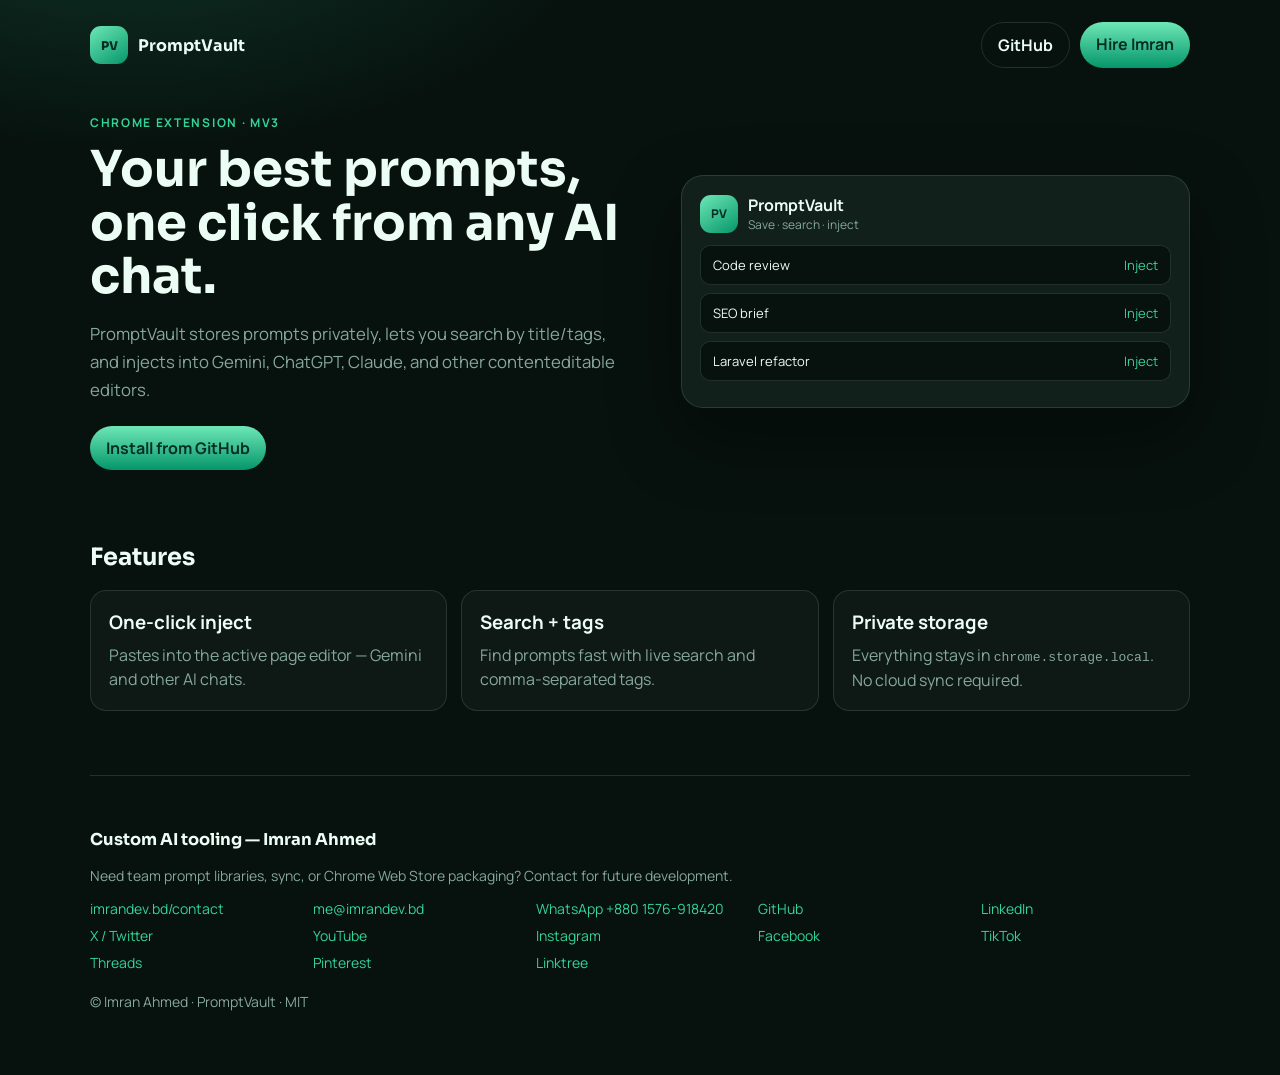
<file: index.html>
<!DOCTYPE html>
<html lang="en">
<head>
  <meta charset="UTF-8" />
  <meta name="viewport" content="width=device-width, initial-scale=1" />
  <title>PromptVault — AI Prompt Saver Chrome Extension | Imran Ahmed</title>
  <meta name="description" content="PromptVault saves, searches, and one-click injects your best AI prompts into Gemini, ChatGPT, Claude, and more. Private local storage." />
  <meta name="author" content="Imran Ahmed" />
  <link href="https://fonts.googleapis.com/css2?family=Manrope:wght@500;600;700&family=Sora:wght@600;700&display=swap" rel="stylesheet" />
  <style>
    :root{--bg:#07110e;--ink:#ecfdf5;--muted:#86a89a;--line:rgba(134,168,154,.2);--card:#12201c;--accent:#34d399}
    *{box-sizing:border-box}body{margin:0;font-family:Manrope,system-ui,sans-serif;color:var(--ink);background:radial-gradient(900px 480px at 10% -10%,rgba(52,211,153,.18),transparent 55%),var(--bg)}
    a{color:var(--accent);text-decoration:none}.wrap{width:min(1100px,calc(100% - 2rem));margin:0 auto}
    nav{display:flex;justify-content:space-between;align-items:center;padding:22px 0}.brand{display:flex;gap:10px;align-items:center;font-family:Sora,sans-serif;font-weight:700}
    .mark{width:38px;height:38px;border-radius:11px;display:grid;place-items:center;background:linear-gradient(145deg,#6ee7b7,#059669);color:#052e25;font-size:12px;font-weight:800}
    .btn{display:inline-flex;padding:11px 16px;border-radius:999px;border:1px solid var(--line);color:var(--ink);font-weight:700}
    .btn.primary{background:linear-gradient(180deg,#6ee7b7,#059669);color:#052e25;border:0}
    .hero{display:grid;grid-template-columns:1.05fr .95fr;gap:28px;padding:24px 0 64px;align-items:center}
    @media(max-width:900px){.hero{grid-template-columns:1fr}}
    h1{font-family:Sora,sans-serif;font-size:clamp(2rem,4vw,3.1rem);line-height:1.08;margin:0 0 14px}
    .lede{color:var(--muted);font-size:1.05rem;line-height:1.65;max-width:34rem}
    .actions{display:flex;flex-wrap:wrap;gap:10px;margin-top:22px}
    .dash{background:var(--card);border:1px solid var(--line);border-radius:22px;padding:18px;box-shadow:0 28px 70px rgba(0,0,0,.35)}
    .row{display:flex;justify-content:space-between;gap:8px;padding:10px 12px;border-radius:10px;background:#07110e;border:1px solid var(--line);margin-bottom:8px;font-size:13px}
    section{padding:8px 0 64px}section h2{font-family:Sora,sans-serif;margin:0 0 10px}
    .grid{display:grid;grid-template-columns:repeat(3,1fr);gap:14px;margin-top:18px}
    @media(max-width:800px){.grid{grid-template-columns:1fr}}
    .card{background:rgba(255,255,255,.03);border:1px solid var(--line);border-radius:16px;padding:18px}
    .card h3{margin:0 0 8px}.card p{margin:0;color:var(--muted);line-height:1.55}
    footer{border-top:1px solid var(--line);padding:36px 0 50px;color:var(--muted);font-size:14px}
    footer h3{color:var(--ink);font-family:Sora,sans-serif}.contacts{display:grid;grid-template-columns:repeat(auto-fit,minmax(180px,1fr));gap:8px 14px}
  </style>
</head>
<body>
  <div class="wrap">
    <nav>
      <div class="brand"><span class="mark">PV</span> PromptVault</div>
      <div style="display:flex;gap:10px">
        <a class="btn" href="https://github.com/imranbru99/prompt-saver-chrome-extension">GitHub</a>
        <a class="btn primary" href="https://imrandev.bd/contact">Hire Imran</a>
      </div>
    </nav>
    <section class="hero">
      <div>
        <div style="color:var(--accent);text-transform:uppercase;letter-spacing:.14em;font-size:12px;font-weight:700;margin-bottom:12px">Chrome extension · MV3</div>
        <h1>Your best prompts, one click from any AI chat.</h1>
        <p class="lede">PromptVault stores prompts privately, lets you search by title/tags, and injects into Gemini, ChatGPT, Claude, and other contenteditable editors.</p>
        <div class="actions">
          <a class="btn primary" href="https://github.com/imranbru99/prompt-saver-chrome-extension">Install from GitHub</a>
        </div>
      </div>
      <aside class="dash">
        <div style="display:flex;gap:10px;align-items:center;margin-bottom:12px">
          <span class="mark">PV</span>
          <div><strong>PromptVault</strong><div style="color:var(--muted);font-size:12px">Save · search · inject</div></div>
        </div>
        <div class="row"><span>Code review</span><span style="color:var(--accent)">Inject</span></div>
        <div class="row"><span>SEO brief</span><span style="color:var(--accent)">Inject</span></div>
        <div class="row"><span>Laravel refactor</span><span style="color:var(--accent)">Inject</span></div>
      </aside>
    </section>
    <section>
      <h2>Features</h2>
      <div class="grid">
        <article class="card"><h3>One-click inject</h3><p>Pastes into the active page editor — Gemini and other AI chats.</p></article>
        <article class="card"><h3>Search + tags</h3><p>Find prompts fast with live search and comma-separated tags.</p></article>
        <article class="card"><h3>Private storage</h3><p>Everything stays in <code>chrome.storage.local</code>. No cloud sync required.</p></article>
      </div>
    </section>
    <footer>
      <h3>Custom AI tooling — Imran Ahmed</h3>
      <p>Need team prompt libraries, sync, or Chrome Web Store packaging? Contact for future development.</p>
      <div class="contacts">
        <a href="https://imrandev.bd/contact">imrandev.bd/contact</a>
        <a href="mailto:me@imrandev.bd">me@imrandev.bd</a>
        <a href="https://wa.me/8801576918420">WhatsApp +880 1576-918420</a>
        <a href="https://github.com/imranbru99">GitHub</a>
        <a href="https://linkedin.com/in/imranbru99">LinkedIn</a>
        <a href="https://x.com/imrandev_bd">X / Twitter</a>
        <a href="https://youtube.com/@ImranDevBD">YouTube</a>
        <a href="https://instagram.com/imranbru99">Instagram</a>
        <a href="https://facebook.com/ExpertImranDev">Facebook</a>
        <a href="https://tiktok.com/@imrandev_bd">TikTok</a>
        <a href="https://www.threads.net/@imranbru99">Threads</a>
        <a href="https://pinterest.com/imrandev_bd">Pinterest</a>
        <a href="https://linktr.ee/ExpertImranDev">Linktree</a>
      </div>
      <p style="margin-top:20px">© Imran Ahmed · PromptVault · MIT</p>
    </footer>
  </div>
</body>
</html>
</file>
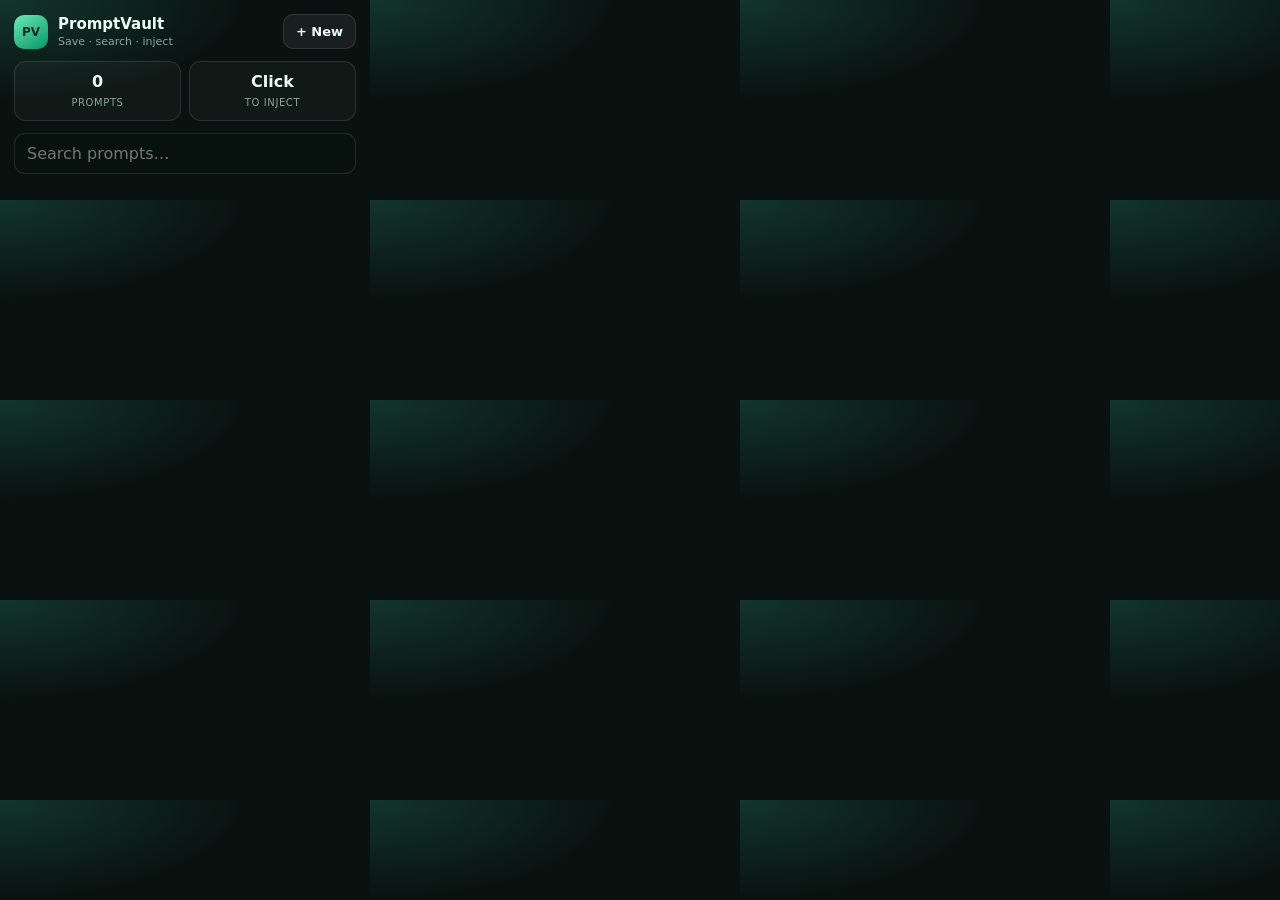
<file: popup.html>
<!DOCTYPE html>
<html lang="en">
<head>
  <meta charset="UTF-8" />
  <meta name="viewport" content="width=device-width, initial-scale=1" />
  <title>PromptVault</title>
  <link rel="stylesheet" href="styles.css" />
</head>
<body>
  <div class="shell">
    <header class="top">
      <div class="brand">
        <span class="mark">PV</span>
        <div>
          <h1>PromptVault</h1>
          <p>Save · search · inject</p>
        </div>
      </div>
      <button type="button" id="toggle-form-btn" class="btn secondary">+ New</button>
    </header>

    <div class="stats">
      <div><span id="count">0</span><small>prompts</small></div>
      <div><span id="hint">Click</span><small>to inject</small></div>
    </div>

    <input type="search" id="search" placeholder="Search prompts…" aria-label="Search prompts" />

    <div id="input-container" class="card hidden">
      <input type="hidden" id="edit-id" />
      <input type="text" id="prompt-title" placeholder="Title (e.g. Code review)" />
      <input type="text" id="prompt-tags" placeholder="Tags (comma separated)" />
      <textarea id="prompt-content" rows="5" placeholder="Paste your prompt…"></textarea>
      <div class="btn-group">
        <button type="button" id="save-btn" class="btn primary">Save</button>
        <button type="button" id="cancel-btn" class="btn ghost">Cancel</button>
      </div>
    </div>

    <div id="prompt-list" class="scroll-area"></div>
    <p id="toast" class="toast" hidden></p>
  </div>
  <script src="popup.js"></script>
</body>
</html>
</file>
<file: styles.css>
:root {
  --bg: #0a1210;
  --panel: #12201c;
  --line: rgba(148, 163, 184, 0.18);
  --text: #ecfdf5;
  --muted: #86a89a;
  --accent: #34d399;
  --accent-2: #059669;
  --danger: #fb7185;
  --font: "Segoe UI", "Manrope", system-ui, sans-serif;
}

* { box-sizing: border-box; }
html, body {
  margin: 0;
  width: 370px;
  font-family: var(--font);
  color: var(--text);
  background:
    radial-gradient(120% 90% at 0% 0%, #12352c 0%, var(--bg) 55%);
}

.shell { padding: 14px; display: grid; gap: 12px; }
.top { display: flex; justify-content: space-between; align-items: center; gap: 8px; }
.brand { display: flex; gap: 10px; align-items: center; }
.brand h1 { margin: 0; font-size: 15px; }
.brand p { margin: 2px 0 0; font-size: 11px; color: var(--muted); }
.mark {
  width: 34px; height: 34px; border-radius: 10px; display: grid; place-items: center;
  background: linear-gradient(145deg, #6ee7b7, var(--accent-2));
  color: #052e25; font-weight: 800; font-size: 12px;
}

.stats { display: grid; grid-template-columns: 1fr 1fr; gap: 8px; }
.stats div {
  background: rgba(255,255,255,.03); border: 1px solid var(--line);
  border-radius: 12px; padding: 10px; text-align: center;
}
.stats span { display: block; font-size: 16px; font-weight: 700; }
.stats small { color: var(--muted); font-size: 10px; text-transform: uppercase; letter-spacing: .06em; }

#search {
  width: 100%; border-radius: 11px; border: 1px solid var(--line);
  background: #07110e; color: var(--text); padding: 10px 12px; font: inherit;
}
#search:focus { outline: 2px solid rgba(52,211,153,.35); border-color: var(--accent); }

.card {
  background: var(--panel); border: 1px solid var(--line);
  border-radius: 14px; padding: 12px; display: grid; gap: 8px;
}
.hidden { display: none !important; }

input, textarea {
  width: 100%; border-radius: 10px; border: 1px solid var(--line);
  background: #07110e; color: var(--text); padding: 9px 10px; font: inherit;
}
textarea { resize: vertical; min-height: 90px; }

.btn-group { display: flex; gap: 8px; }
.btn {
  border: 0; border-radius: 10px; padding: 9px 12px; font-weight: 700;
  cursor: pointer; font-family: inherit; font-size: 13px;
}
.btn.primary { background: linear-gradient(180deg, #6ee7b7, var(--accent-2)); color: #052e25; }
.btn.secondary { background: rgba(255,255,255,.06); color: var(--text); border: 1px solid var(--line); }
.btn.ghost { background: transparent; color: var(--muted); }
.btn.danger { background: transparent; color: var(--danger); font-size: 16px; padding: 4px 8px; }

.scroll-area { max-height: 340px; overflow: auto; display: grid; gap: 8px; }
.prompt-item {
  display: flex; justify-content: space-between; gap: 8px; align-items: flex-start;
  background: var(--panel); border: 1px solid var(--line); border-radius: 12px; padding: 11px;
}
.prompt-item:hover { border-color: rgba(52,211,153,.45); }
.prompt-text-group { flex: 1; cursor: pointer; min-width: 0; }
.prompt-title { display: block; font-weight: 700; font-size: 13px; margin-bottom: 4px; }
.prompt-preview {
  display: block; font-size: 12px; color: var(--muted);
  white-space: nowrap; overflow: hidden; text-overflow: ellipsis;
}
.tags { display: flex; flex-wrap: wrap; gap: 4px; margin-top: 6px; }
.tag {
  font-size: 10px; color: #a7f3d0; background: rgba(52,211,153,.12);
  border: 1px solid rgba(52,211,153,.25); border-radius: 999px; padding: 2px 7px;
}
.actions { display: flex; gap: 4px; }
.empty-state { text-align: center; color: var(--muted); font-size: 13px; margin: 18px 0; }

.toast {
  margin: 0; text-align: center; font-size: 12px; color: #6ee7b7;
  background: rgba(52,211,153,.12); border: 1px solid rgba(52,211,153,.3);
  border-radius: 10px; padding: 8px;
}
.toast.error { color: #fda4af; background: rgba(251,113,133,.12); border-color: rgba(251,113,133,.35); }
</file>
